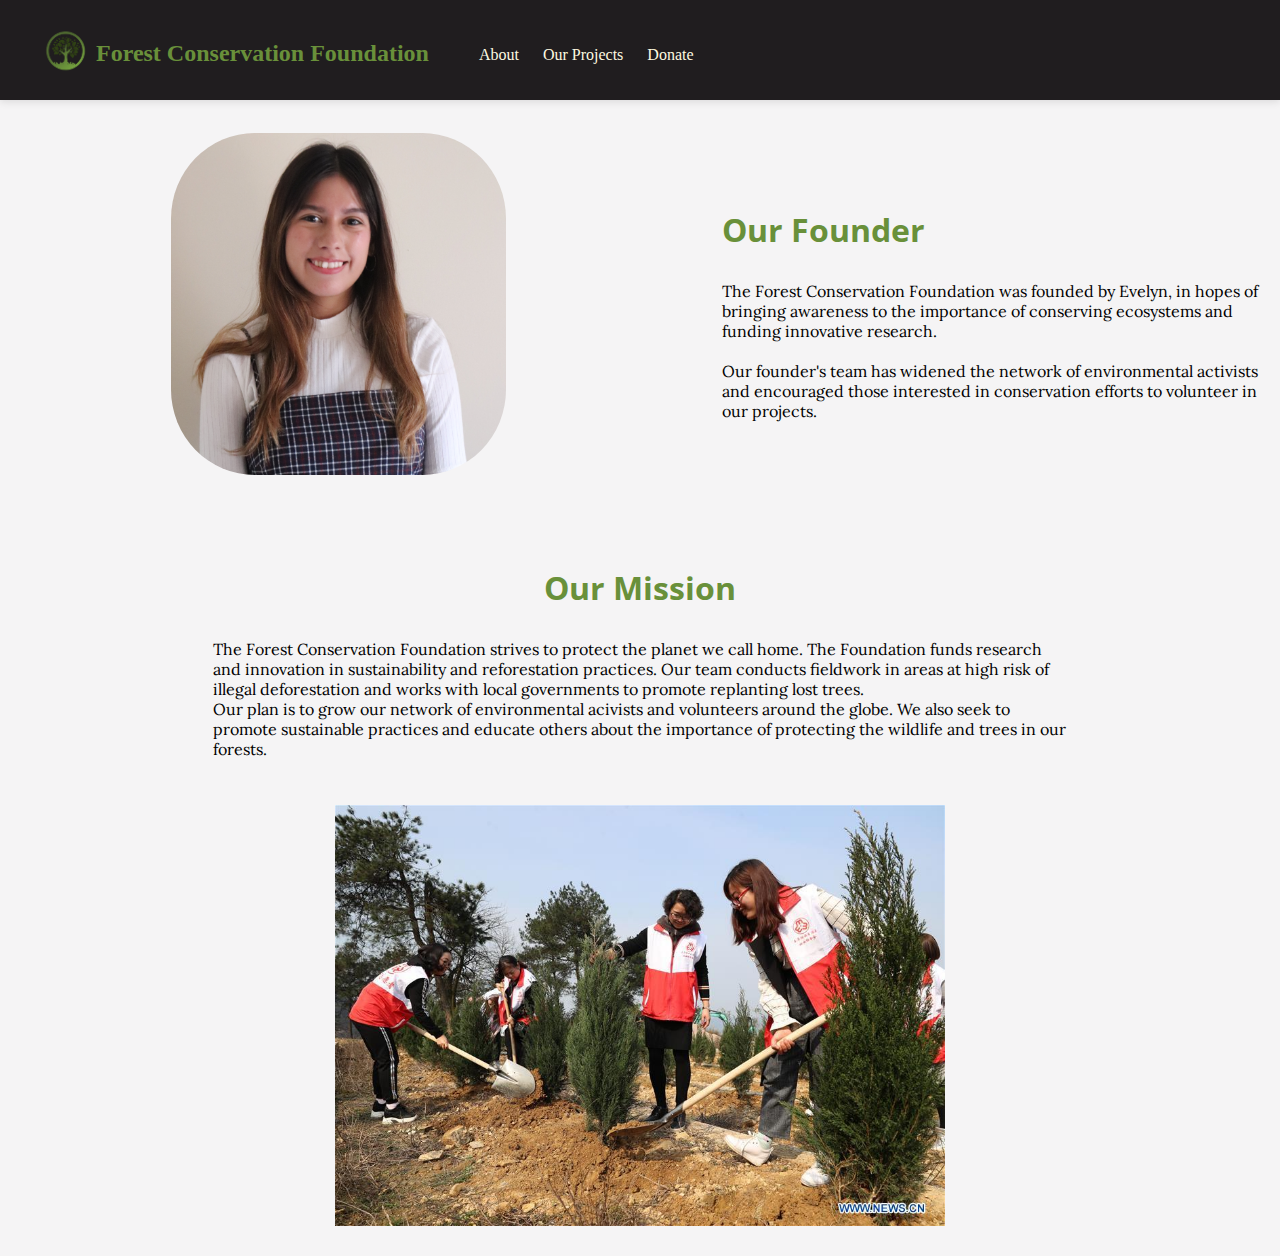
<file: about.html>
<DOCTYPE! html>
<html>
    <head>
		<title>About Us</title>
		<link href="style.css" rel="stylesheet" type="text/css" />
	</head>

	<body>
		<nav>
			<img src="images/tree-logo.png" class="nav--logo" />
			<h2>
				<a href="index.html" id="nav-home">Forest Conservation Foundation</a>
			</h2>

			<ul>
				<li class="nav-li"><a href="about.html" class="nav-links">About </a></li>
				<li class="nav-li"><a href="projects.html"class="nav-links">Our Projects</a></li>
                <li class="nav-li"><a href="donate.html" class="nav-links">Donate</a></li>
			</ul>

		</nav>

        <div id="founder-section">
            <table id="founder-table">
                <tr>
					<td>
						<img src="images/ev-pic.jpeg" id="founder-img" />
					</td>
					<td>
						<h3 id="founder-h">Our Founder</h3>

						<p id="founder-text">
							The Forest Conservation Foundation was founded by  Evelyn, in hopes of bringing awareness to the importance of conserving ecosystems and funding innovative research.
							<br>
							<br>
							Our founder's team has widened the network of environmental activists and encouraged those interested in conservation efforts to volunteer in our projects.

						</p>
					</td>
				</tr>
			</table>
		</div>

		<br>

		<div id="mission-section">
			<h3 id="mission-h"> Our Mission </h3>
			<p id="mission-p">
				The Forest Conservation Foundation strives to protect the planet we call home. The Foundation funds research and innovation in sustainability and reforestation practices. Our team conducts fieldwork in areas at high risk of illegal deforestation and works with local governments to promote replanting lost trees.
				<br>
				Our plan is to grow our network of environmental acivists and volunteers around the globe. We also seek to promote sustainable practices and educate others about the importance of protecting the wildlife and trees in our forests.

			</p>

			<img src="images/mission-img.jpeg" id="mis-img" />
		</div>

	</body>


</html>
</file>
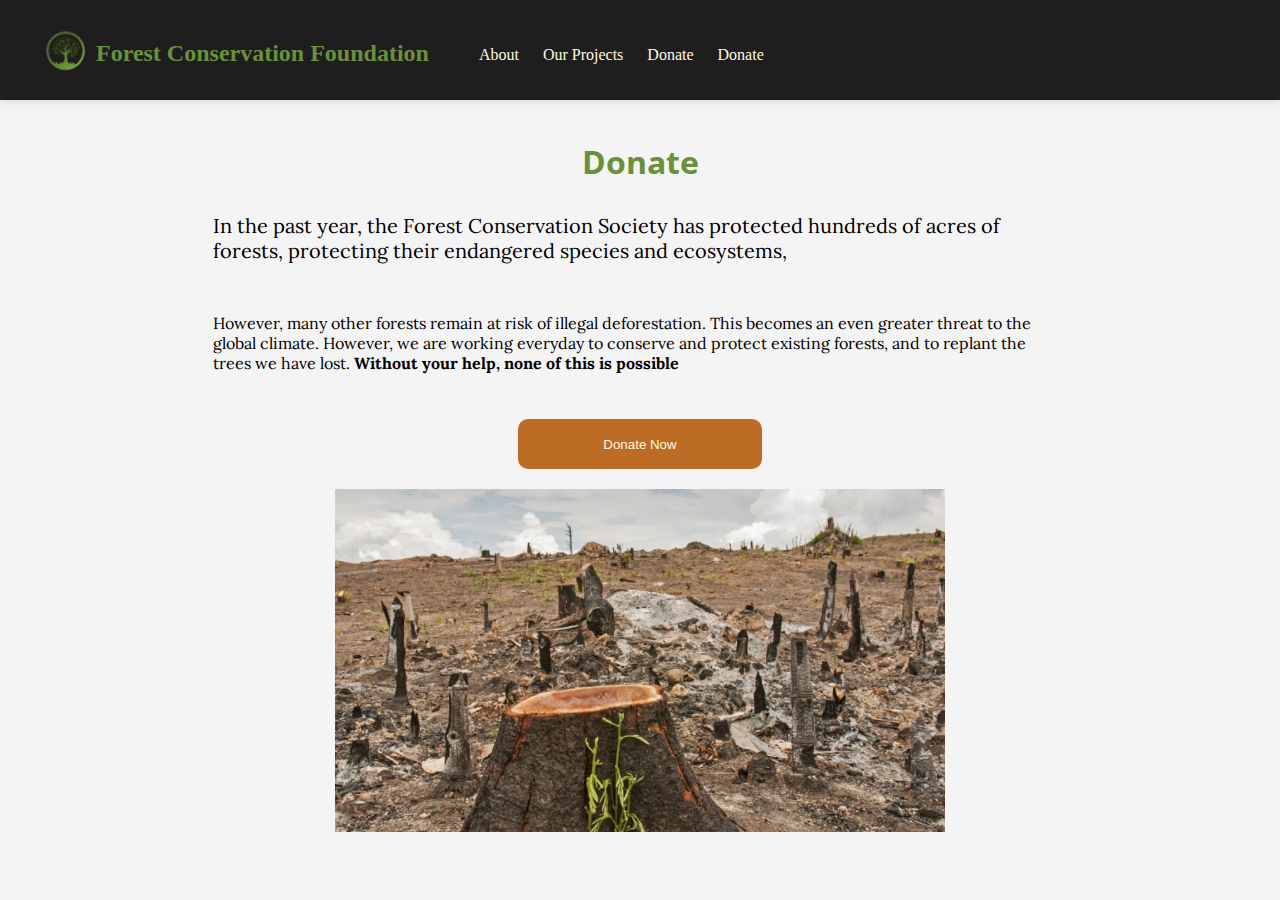
<file: donate.html>
<DOCTYPE! html>
<html>
	<head>
		<title>Donate </title>
		<link href="style.css" rel="stylesheet" type="text/css" />
	</head>

	<body>
		<nav>
			<img src="images/tree-logo.png" class="nav--logo" />
			<h2>
				<a href="index.html" id="nav-home">Forest Conservation Foundation</a>
			</h2>

			<ul>
				<li class="nav-li"><a href="about.html" class="nav-links">About </a></li>
				<li class="nav-li"><a href="projects.html"class="nav-links">Our Projects</a></li>
				<li class="nav-li"><a href="donate.html" class="nav-links">Donate</a></li>
				<li class="nav-li"><a href="donate.html" class="nav-links">Donate</a></li>
			</ul>

		</nav>

		<div id="don-section">
			<h3 id="don-h">Donate</h3>



			<p id="don-p">
				In the past year, the Forest Conservation Society has protected hundreds of acres of forests, protecting their endangered species and ecosystems,
			</p>
			<p id="don-p2">
				However, many other forests remain at risk of illegal deforestation. This becomes an even greater threat to the global climate. However, we are working everyday to conserve and protect existing forests, and to replant the trees we have lost. <strong>Without your help, none of this is possible</strong>

			</p>

			<button id="don-btn"><a href="https://venmo.com/Ev_09/" target="_blank">Donate Now</a></button>

			<img src="images/deforest-don.jpeg" id="don-img" />

		</div>


	</body>

</html>
</file>
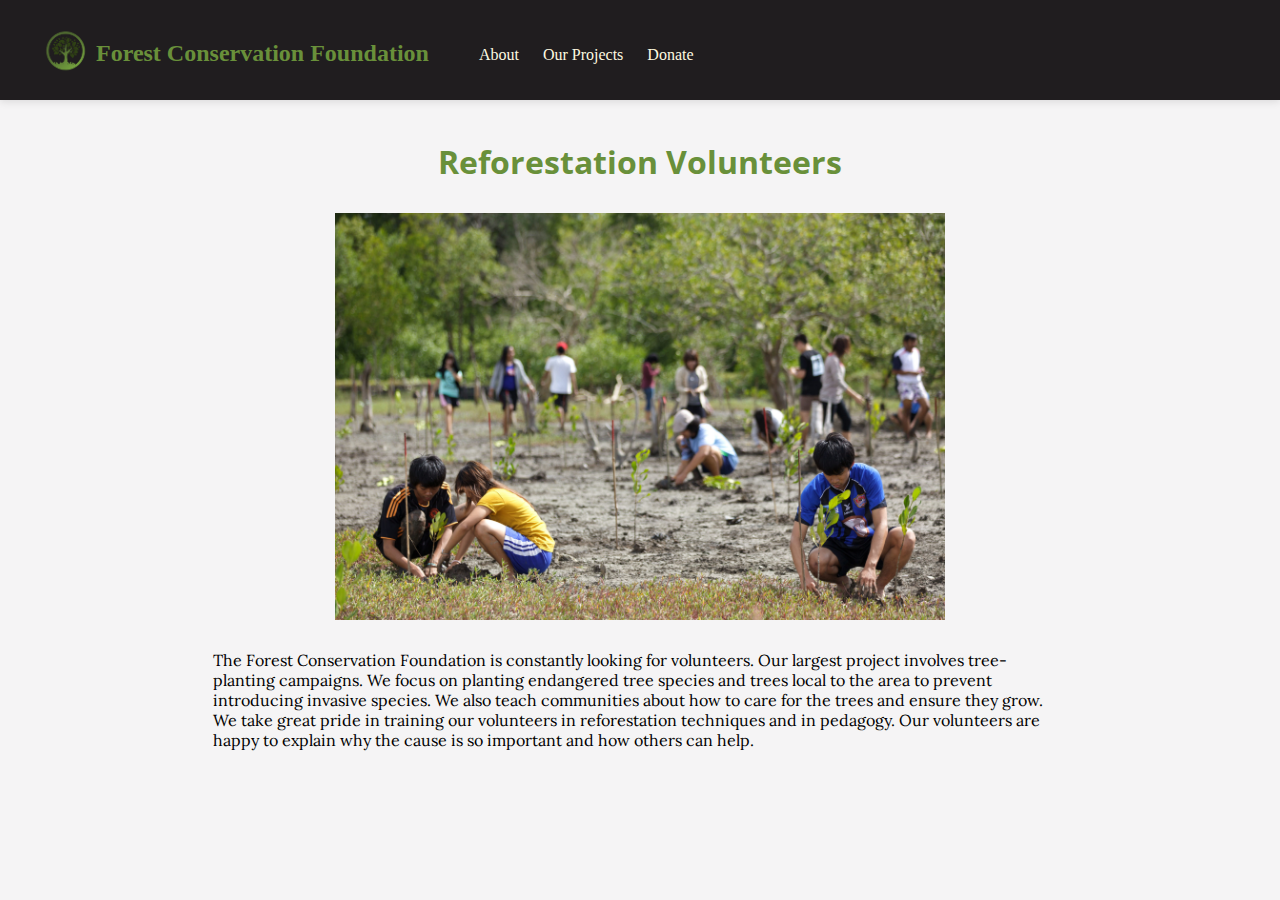
<file: projects.html>
<DOCTYPE! html>
</html>
	<head>
		<title> Our Projects </title>
		<link href="style.css" rel="stylesheet" type="text/css" />
	</head>

	<body>
		<nav>
			<img src="images/tree-logo.png" class="nav--logo" />
			<h2>
				<a href="index.html" id="nav-home">Forest Conservation Foundation</a>
			</h2>

			<ul>
				<li class="nav-li"><a href="about.html" class="nav-links">About </a></li>
				<li class="nav-li"><a href="projects.html"class="nav-links">Our Projects</a></li>
				<li class="nav-li"><a href="donate.html" class="nav-links">Donate</a></li>
			</ul>

		</nav>

		<div id="plant-section">
			<h3 id="plant-h">Reforestation Volunteers</h3>

			<img src="images/plant-volunteers.jpeg" id="plant-img" />

			<p id="plant-p">
				The Forest Conservation Foundation is constantly looking for volunteers. Our largest project involves tree-planting campaigns. We focus on planting endangered tree species and trees local to the area to prevent introducing invasive species. We also teach communities about how to care for the trees and ensure they grow.
				<br>
				We take great pride in training our volunteers in reforestation techniques and in pedagogy. Our volunteers are happy to explain why the cause is so important and how others can help.

			</p>
		</div>


	</body>

</html>
</file>
<file: style.css>
@import url('https://fonts.googleapis.com/css2?family=Open+Sans+Condensed:wght@300&display=swap');
@import url('https://fonts.googleapis.com/css2?family=Lora&display=swap');
@import url('https://fonts.googleapis.com/css2?family=Nunito+Sans:wght@300&display=swap');

body {
    margin: 0px;
    background-color: #F5F4F5;
}

nav {
    height: 60px;
    display: flex;
    padding: 20px 36px;
    box-shadow: 0px 2.98256px 7.4564px rgba(0, 0, 0, 0.1);
    background-color: #201D1F;
    color: #69903A;
    position: sticky;
}

.nav--logo {
    max-width: 120px;
}

.nav-li{
    list-style: none;
    display: inline-block;
    padding: 10px;
}

.nav-links, a{
	color: #FEFAE0;
	text-decoration: none;
}

.nav-links:hover{
	color: #BC6C25;
}

#nav-home{
	color: #69903A;
}

#front-img-box {
	position: relative;
    text-align: center;

}

#img-text{
	position: absolute;
    top: 50%;
    left: 50%;
    transform: translate(-50%, -50%);
	background-color: rgba(46, 46, 46, 0.816);
	color:#FEFAF0;
	padding: 35px;
}

#main-img {
	width: 100%;
}

button {
	background-color: #BC6C25;
	color:#F5F4F5;
	height: 2.5rem;
	border-radius: 10px;
	border: none;
}

#index-info{
	margin: 40px;
	text-align: center;
	align-content: center;

	font-size: 1.5rem;

}

h1{
	font-family: 'Open Sans Condensed', sans-serif;
	font-size: 3.5rem;
}

#img-ptext {
	font-size: 1.5rem;

}

p {
	font-family: 'Lora', serif;
}

h3 {
	margin: 20px;
	color: #69903A;
	padding: 10px;
	font-size: 2rem;
	font-family: 'Open Sans Condensed', sans-serif;

}

#latest{
	margin: 40px;
}

#news{
	display: flex;
  flex-wrap: nowrap;
  gap: 20px;
  overflow-x: auto;
}

.news-box {
	margin-left: auto;
	margin-right: auto;
	width: 400px;
	padding: 10px;

	flex: 0 0 auto;
	display: flex;
	flex-direction: column;
}

#news-img {
	width: 100%;
  border-radius: 9px;
}

.news-title {
	font-family: 'Nunito Sans', sans-serif;
	font-size: 2rem;
	color: #BC6C25;
}

.news-box p {
	width: 100%;
}

.news-btn{
	align-content: center;
}

#founder-section {
	margin-left: auto;
	margin-right: auto;
	margin-top: 30px;
	margin-bottom: 30px;
}

#founder-img {
	display: block;
    margin-left: auto;
    margin-right: auto;
    max-width: 50%;
	max-height: 40%;
	border-radius: 25%;
}

#founder-h {
	margin-left: 40px;
	padding: 5px;
}

#founder-text {
	margin-left: 40px;
	padding: 5px;
}

#mission-section, #plant-section, #don-section{
	margin: 30px;
}

#mission-h, #plant-h, #don-h {
	text-align: center;
}

#mission-p, #plant-p, #don-p, #don-p2 {
	padding-left: 15%;
	padding-right: 15%;
	padding-bottom: 30px;
}

#don-p {
	font-size:1.25rem;
}

#mis-img, #plant-img, #don-img {
	display: block;
    margin-left: auto;
    margin-right: auto;
    width: 50%;
	margin-bottom: 30px;
}

#don-btn {
	display: block;
    margin-left: auto;
    margin-right: auto;
	width: 20%;
	height: 50px;
	margin-bottom: 20px;
}
</file>
